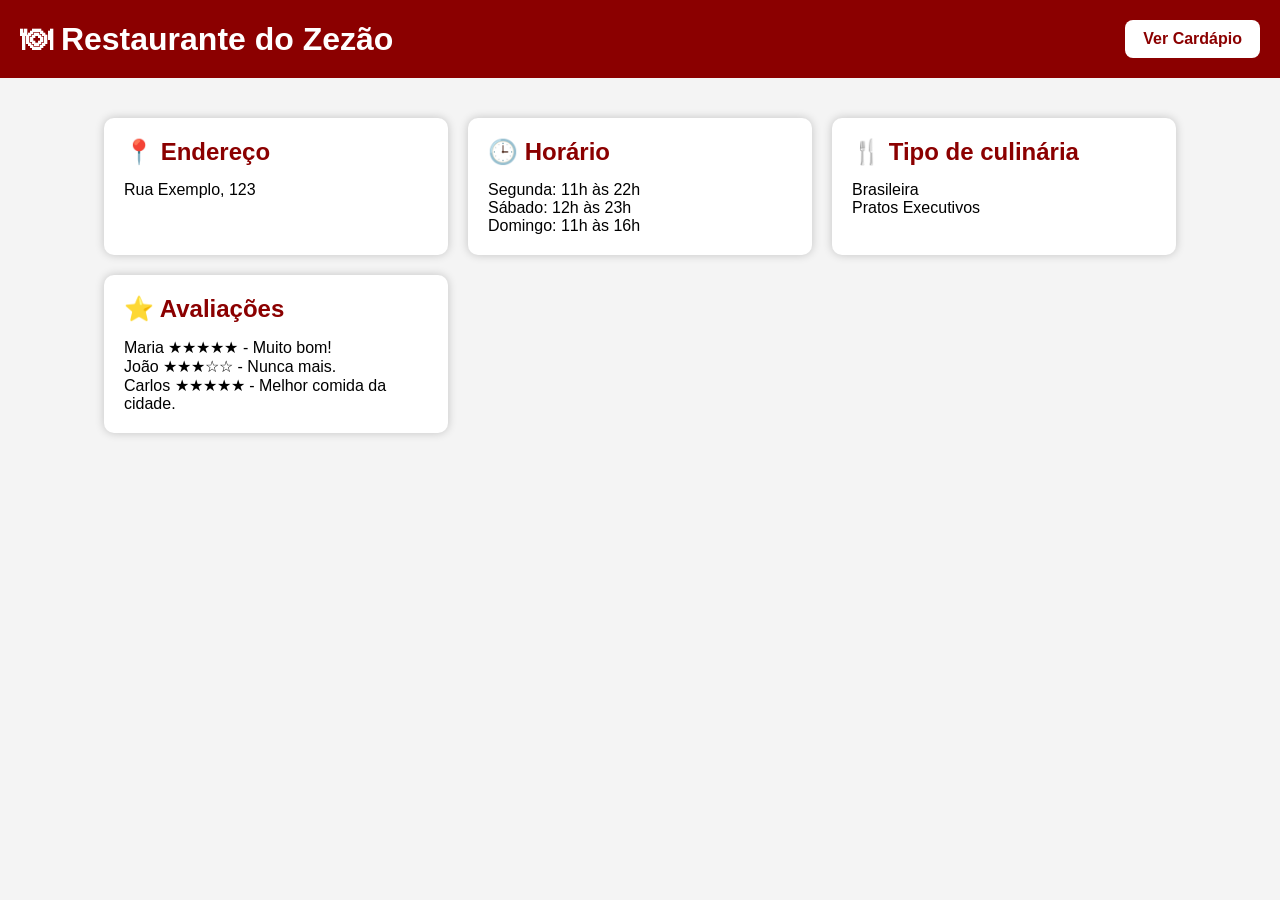
<file: index.html>
<!DOCTYPE html>
<html lang="pt-BR">
<head>
    <meta charset="UTF-8">
    <meta name="viewport" content="width=device-width, initial-scale=1.0">
    <title>Restaurante do Zezão</title>
    <link rel="stylesheet" href="style.css">
</head>
<body>

<header>
    <h1>🍽 Restaurante do Zezão</h1>
    <a href="menu.html" class="botao">Ver Cardápio</a>
</header>

<section class="info">

<div class="card">
<h2>📍 Endereço</h2>
<p>Rua Exemplo, 123</p>
</div>

<div class="card">
<h2>🕒 Horário</h2>

<p>Segunda: 11h às 22h</p>
<p>Sábado: 12h às 23h</p>
<p>Domingo: 11h às 16h</p>

</div>

<div class="card">
<h2>🍴 Tipo de culinária</h2>

<p>Brasileira</p>
<p>Pratos Executivos</p>

</div>

<div class="card">
<h2>⭐ Avaliações</h2>

<p>Maria ★★★★★ - Muito bom!</p>

<p>João ★★★☆☆ - Nunca mais.</p>

<p>Carlos ★★★★★ - Melhor comida da cidade.</p>

</div>

</section>

</body>
</html>
</file>
<file: style.css>
*{
    margin:0;
    padding:0;
    box-sizing:border-box;
    font-family:Arial, Helvetica, sans-serif;
}

body{
    background:#f4f4f4;
}

header{
    background:#8B0000;
    color:white;
    padding:20px;
    display:flex;
    justify-content:space-between;
    align-items:center;
}

.botao{
    background:white;
    color:#8B0000;
    padding:10px 18px;
    text-decoration:none;
    border-radius:8px;
    font-weight:bold;
}

.botao:hover{
    background:#ddd;
}

.info{
    width:90%;
    margin:auto;
    display:grid;
    grid-template-columns:repeat(auto-fit,minmax(280px,1fr));
    gap:20px;
    padding:40px;
}

.card{
    background:white;
    border-radius:10px;
    padding:20px;
    box-shadow:0 0 10px rgba(0,0,0,.2);
}

.card h2{
    color:#8B0000;
    margin-bottom:15px;
}

.menu{
    display:flex;
    justify-content:center;
    gap:30px;
    flex-wrap:wrap;
    margin-top:40px;
}

.produto{
    background:white;
    width:280px;
    text-align:center;
    border-radius:10px;
    box-shadow:0 0 10px rgba(0,0,0,.2);
    padding:15px;
}

.produto img{
    width:100%;
    border-radius:10px;
}

.produto h2{
    margin:15px 0;
}

.comprar{
    text-align:center;
    margin:40px;
}

button{
    background:#8B0000;
    color:white;
    border:none;
    padding:15px 35px;
    border-radius:8px;
    font-size:18px;
    cursor:pointer;
}

button:hover{
    background:#600000;
}

footer{
    background:#333;
    color:white;
    text-align:center;
    padding:20px;
    margin-top:50px;
}
</file>
